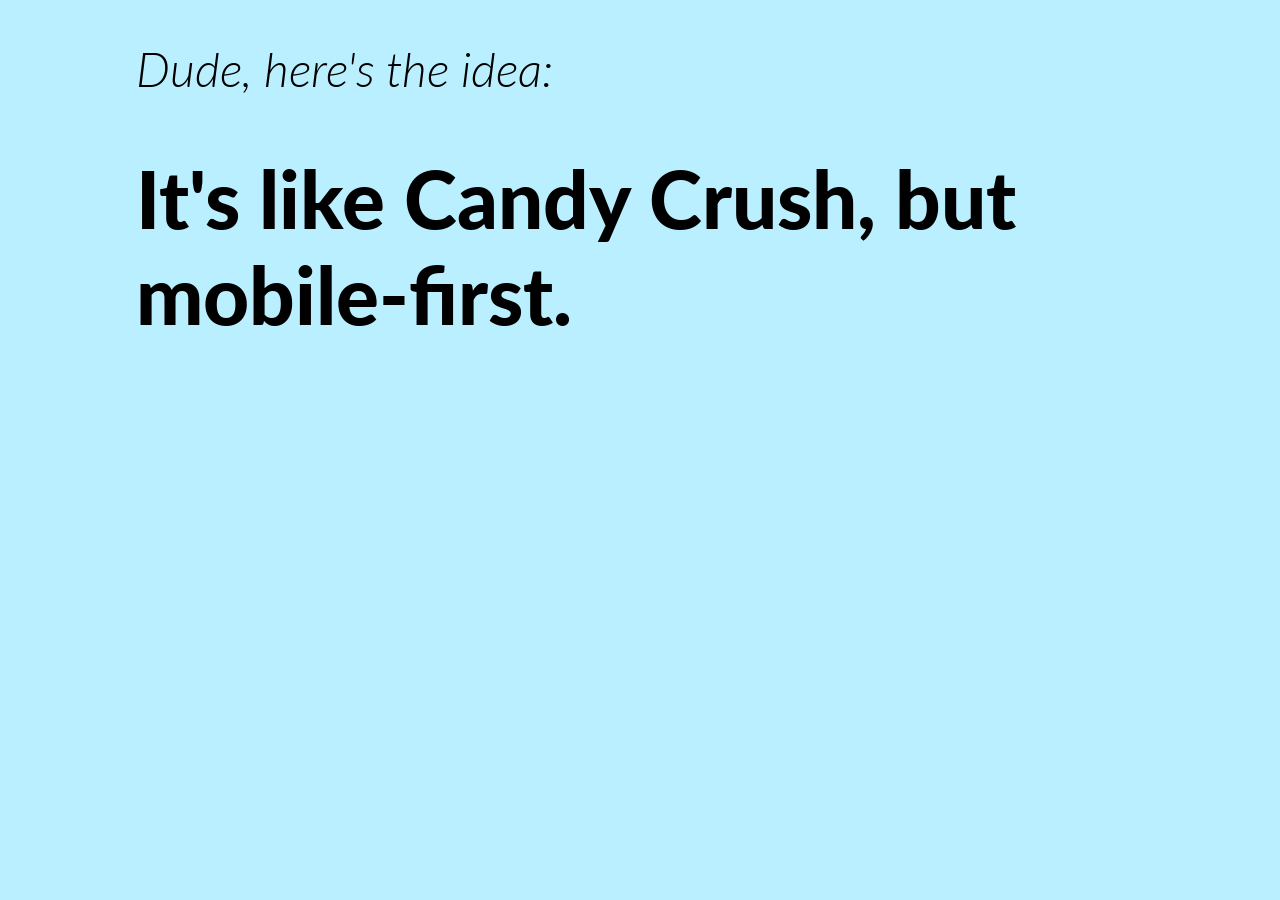
<file: startups.html>
<!doctype HTML>
<html>
  <head>
      <meta charset="utf-8">
      <meta name="viewport" content="width=device-width, initial-scale=1.0">
      <meta name="description" content="">
      <link rel="stylesheet" href="style.css">
      <link href='http://fonts.googleapis.com/css?family=Lato:900,300italic' rel='stylesheet' type='text/css'>
      <link rel="shortcut icon" href="favicon.ico" />
      <script type="text/javascript" src="buzzwords.js"></script>
      <script type="text/javascript" src="script.js"></script>
      <title>Idea Valued at $60 Million</title>
  </head>
  <body>
    <h2>Dude, here's the idea:</h2>
    <h1 onclick="window.location.reload()"><script>getIdea()</script></h1>
    <p><script>printLink()</script></p>
  </body>
</html>
</file>
<file: style.css>
html {
  background-color: #baefff;
  font-family: Lato;
  text-align: left;
  padding-left: 10%;
  padding-right: 10%;
}

h1 {
  font-size: 5em;
  font-weight: 900;
  font-style: bold;
}

h2 {
  font-size: 3em;
  font-weight: 300;
  font-style: italic;
}

p {
    font-size: 2em;
    font-weight: 300;
    font-style: italic;
}
</file>
